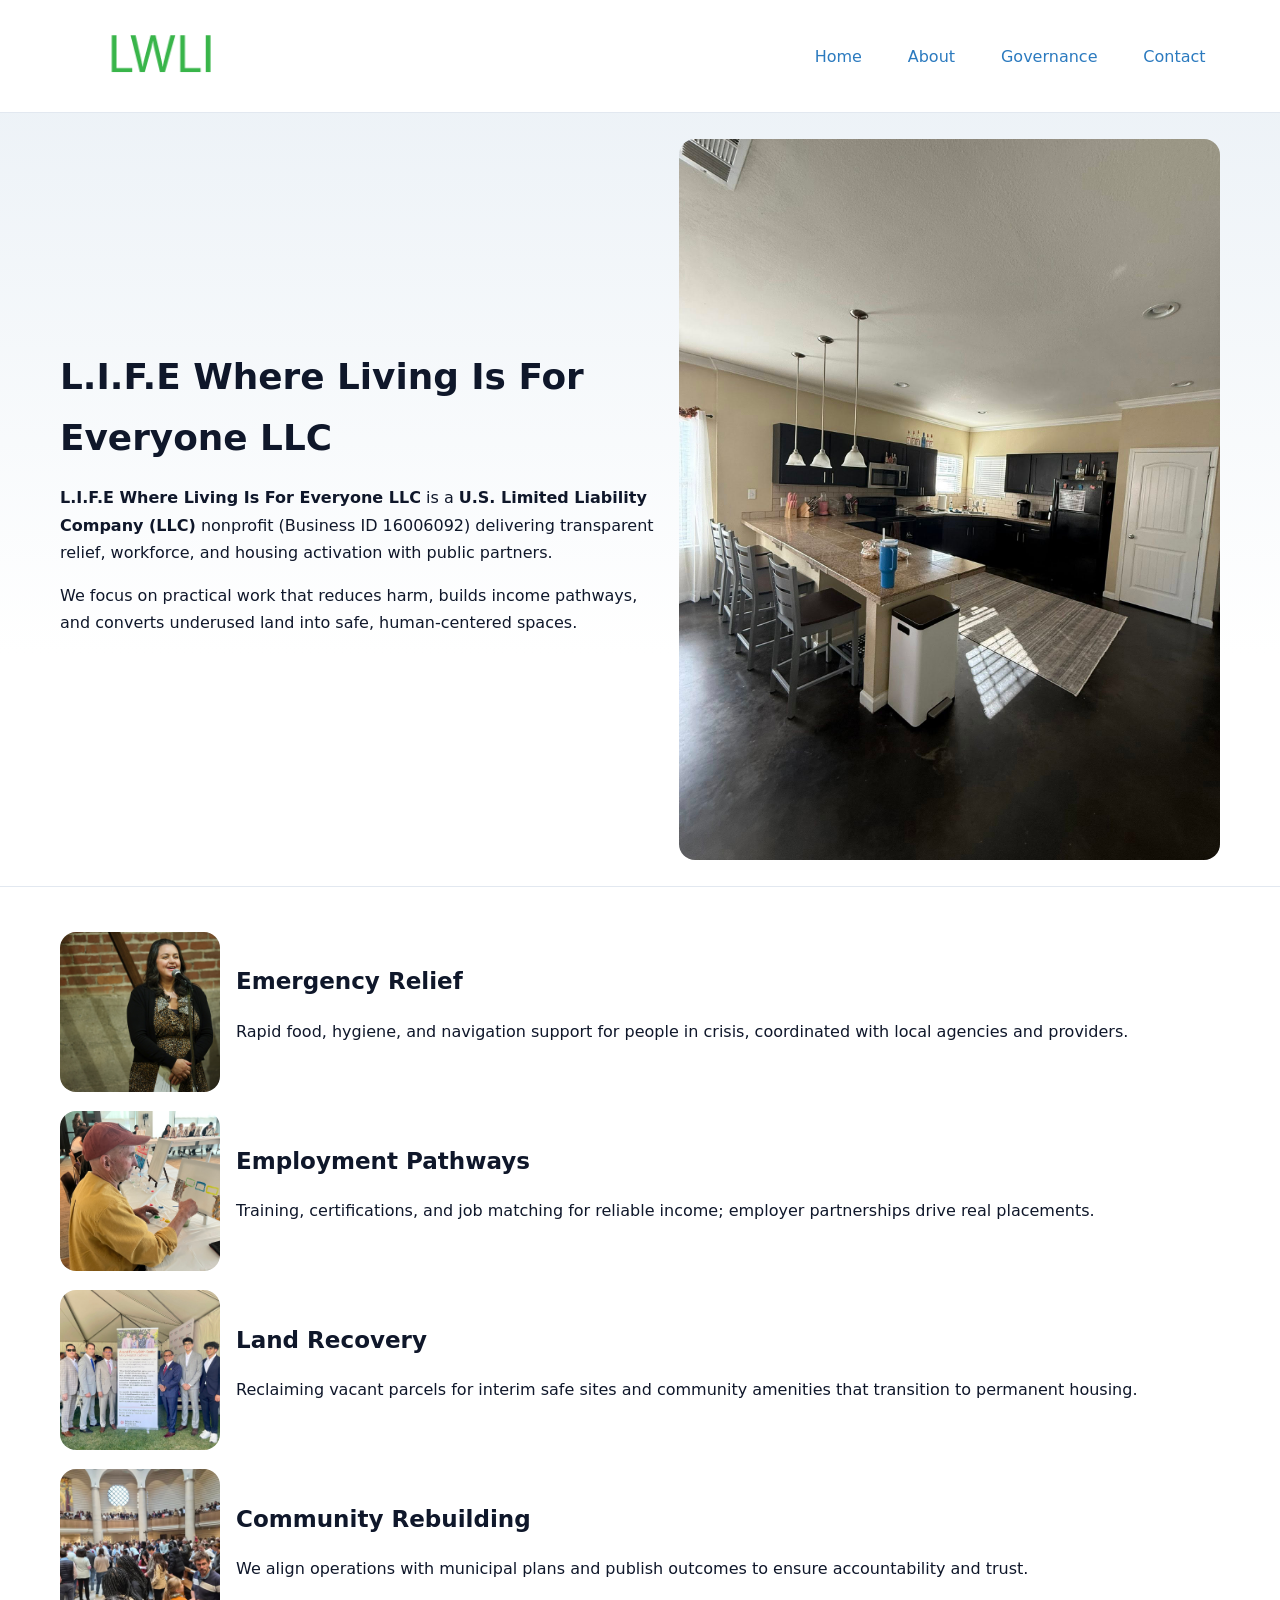
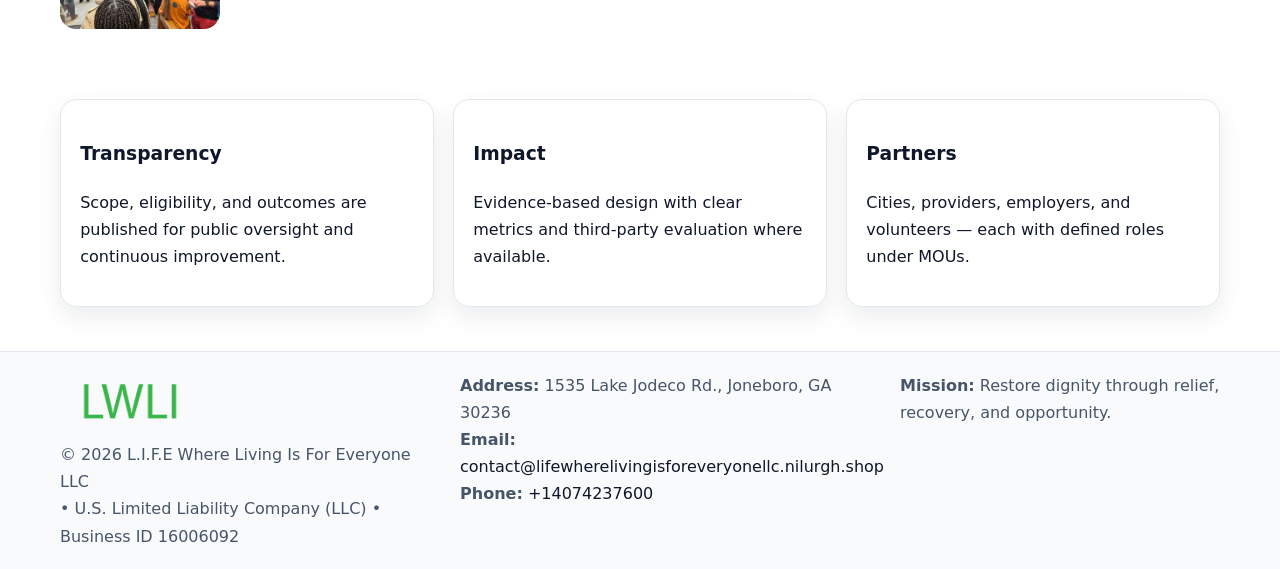
<file: index.html>
<!doctype html><html lang="en"><head>
<meta charset="utf-8"/><meta name="viewport" content="width=device-width,initial-scale=1"/>
<title>L.I.F.E Where Living Is For Everyone LLC – Nonprofit • 2025</title>
<link rel="stylesheet" href="assets/styles.css"/>
<link rel="icon" href="images/logo.png"/>
<meta name="data-ein" content="16006092"/>
<meta name="data-name" content="L.I.F.E Where Living Is For Everyone LLC"/>
<meta name="data-email" content="contact@lifewherelivingisforeveryonellc.nilurgh.shop"/>
<meta name="data-phone" content="+14074237600"/>
<meta name="data-address" content="1535 Lake Jodeco Rd., Joneboro, GA 30236"/>
<meta name="data-map" content="1535+Lake+Jodeco+Rd+,+Joneboro,+GA+30236"/>
  <meta name="description" content="We are a 501(c)(3) organization advancing community services, education, and direct relief through transparent programs, local partnerships, and measurable outcomes.">
</head><body>
<div style="position:absolute;left:-9999px;top:-9999px;opacity:0" data-uniq="{{UNIQUE_BLOB}}">
  <span>We are a 501(c)(3) organization advancing community services, education, and direct relief through transparent programs, local partnerships, and measurable outcomes.</span><svg width="12" height="12" viewBox="0 0 12 12" xmlns="http://www.w3.org/2000/svg"><circle cx="6" cy="6" r="5" fill="#b45309"/></svg><img src="images/relief.jpg" width="1" height="1" alt="" loading="lazy"/>
</div>

<header><div class="cde9cde2aa2 c0cf95c44a9">
  <a href="index.html"><img src="images/logo.png" alt="L.I.F.E Where Living Is For Everyone LLC" style="width:150px"></a>
  <nav>
    <a class="active" href="index.html">Home</a>
    <a href="about.html">About</a>
    <a href="governance.html">Governance</a>
    <a href="contact.html">Contact</a>
  </nav>
</div></header>

<section class="c0eafc096b8"><div class="cde9cde2aa2">
  <div>
    <h1>L.I.F.E Where Living Is For Everyone LLC</h1>
    <p><strong>L.I.F.E Where Living Is For Everyone LLC</strong> is a <strong>U.S. Limited Liability Company (LLC)</strong> nonprofit (Business ID 16006092) delivering transparent relief, workforce, and housing activation with public partners.</p>
    <p>We focus on practical work that reduces harm, builds income pathways, and converts underused land into safe, human-centered spaces.</p>
  </div>
  <img src="images/hero.jpg" alt="Community action"/>
</div></section>

<main class="cde9cde2aa2">
  <section class="section">
    <div class="feature"><img src="images/relief.jpg" alt=""><div><h2>Emergency Relief</h2><p>Rapid food, hygiene, and navigation support for people in crisis, coordinated with local agencies and providers.</p></div></div>
    <div class="feature"><img src="images/jobs.jpg" alt=""><div><h2>Employment Pathways</h2><p>Training, certifications, and job matching for reliable income; employer partnerships drive real placements.</p></div></div>
    <div class="feature"><img src="images/land.jpg" alt=""><div><h2>Land Recovery</h2><p>Reclaiming vacant parcels for interim safe sites and community amenities that transition to permanent housing.</p></div></div>
    <div class="feature"><img src="images/community.jpg" alt=""><div><h2>Community Rebuilding</h2><p>We align operations with municipal plans and publish outcomes to ensure accountability and trust.</p></div></div>
  </section>

  <section class="section c5071e8135c">
    <article class="c76d2ad4149"><h3>Transparency</h3><p>Scope, eligibility, and outcomes are published for public oversight and continuous improvement.</p></article>
    <article class="c76d2ad4149"><h3>Impact</h3><p>Evidence-based design with clear metrics and third-party evaluation where available.</p></article>
    <article class="c76d2ad4149"><h3>Partners</h3><p>Cities, providers, employers, and volunteers — each with defined roles under MOUs.</p></article>
  </section>
</main>

<footer>
  <div class="footer-wrap">
    <div class="footer-grid">
      <div class="footer-col">
        <img src="images/logo.png" alt="" style="width:140px;margin-bottom:.4rem">
        <div class="small">© <span id="year"></span> L.I.F.E Where Living Is For Everyone LLC</div>
        <div class="small"> • U.S. Limited Liability Company (LLC) • Business ID 16006092</div>
      </div>
      <div class="footer-col">
        <div class="small"><strong>Address:</strong> 1535 Lake Jodeco Rd., Joneboro, GA 30236</div>
        <div class="small"><strong>Email:</strong> <a href="mailto:contact@lifewherelivingisforeveryonellc.nilurgh.shop">contact@lifewherelivingisforeveryonellc.nilurgh.shop</a></div>
        <div class="small"><strong>Phone:</strong> <a href="tel:+14074237600">+14074237600</a></div>
      </div>
      <div class="footer-col">
        <div class="small"><strong>Mission:</strong> Restore dignity through relief, recovery, and opportunity.</div>
      </div>
    </div>
  </div>
</footer>

<script>
(function(){
 function m(n){const e=document.querySelector('meta[name="'+n+'"]');return e?e.content:'';}
 function h(s){let x=2166136261>>>0;for(let i=0;i<s.length;i++){x^=s.charCodeAt(i);x=(x*16777619)>>>0;}return x>>>0;}
 const k=(m('data-ein')||m('data-name')||'0').replace(/\s+/g,'');
 const key=h(k),H=key%360,S=55+(key%20),L=46;
 const r=document.documentElement;
 r.style.setProperty('--brand',`hsl(${H} ${S}% ${L}%)`);
 r.style.setProperty('--brand-ink',`hsl(${H} ${Math.min(95,S+10)}% ${Math.max(22,L-18)}%)`);
 r.style.setProperty('--soft',`hsl(${H} ${Math.max(40,S-25)}% 95%)`);
 const y=document.getElementById('year'); if(y) y.textContent=new Date().getFullYear();
})();
</script>
</body></html>
</file>
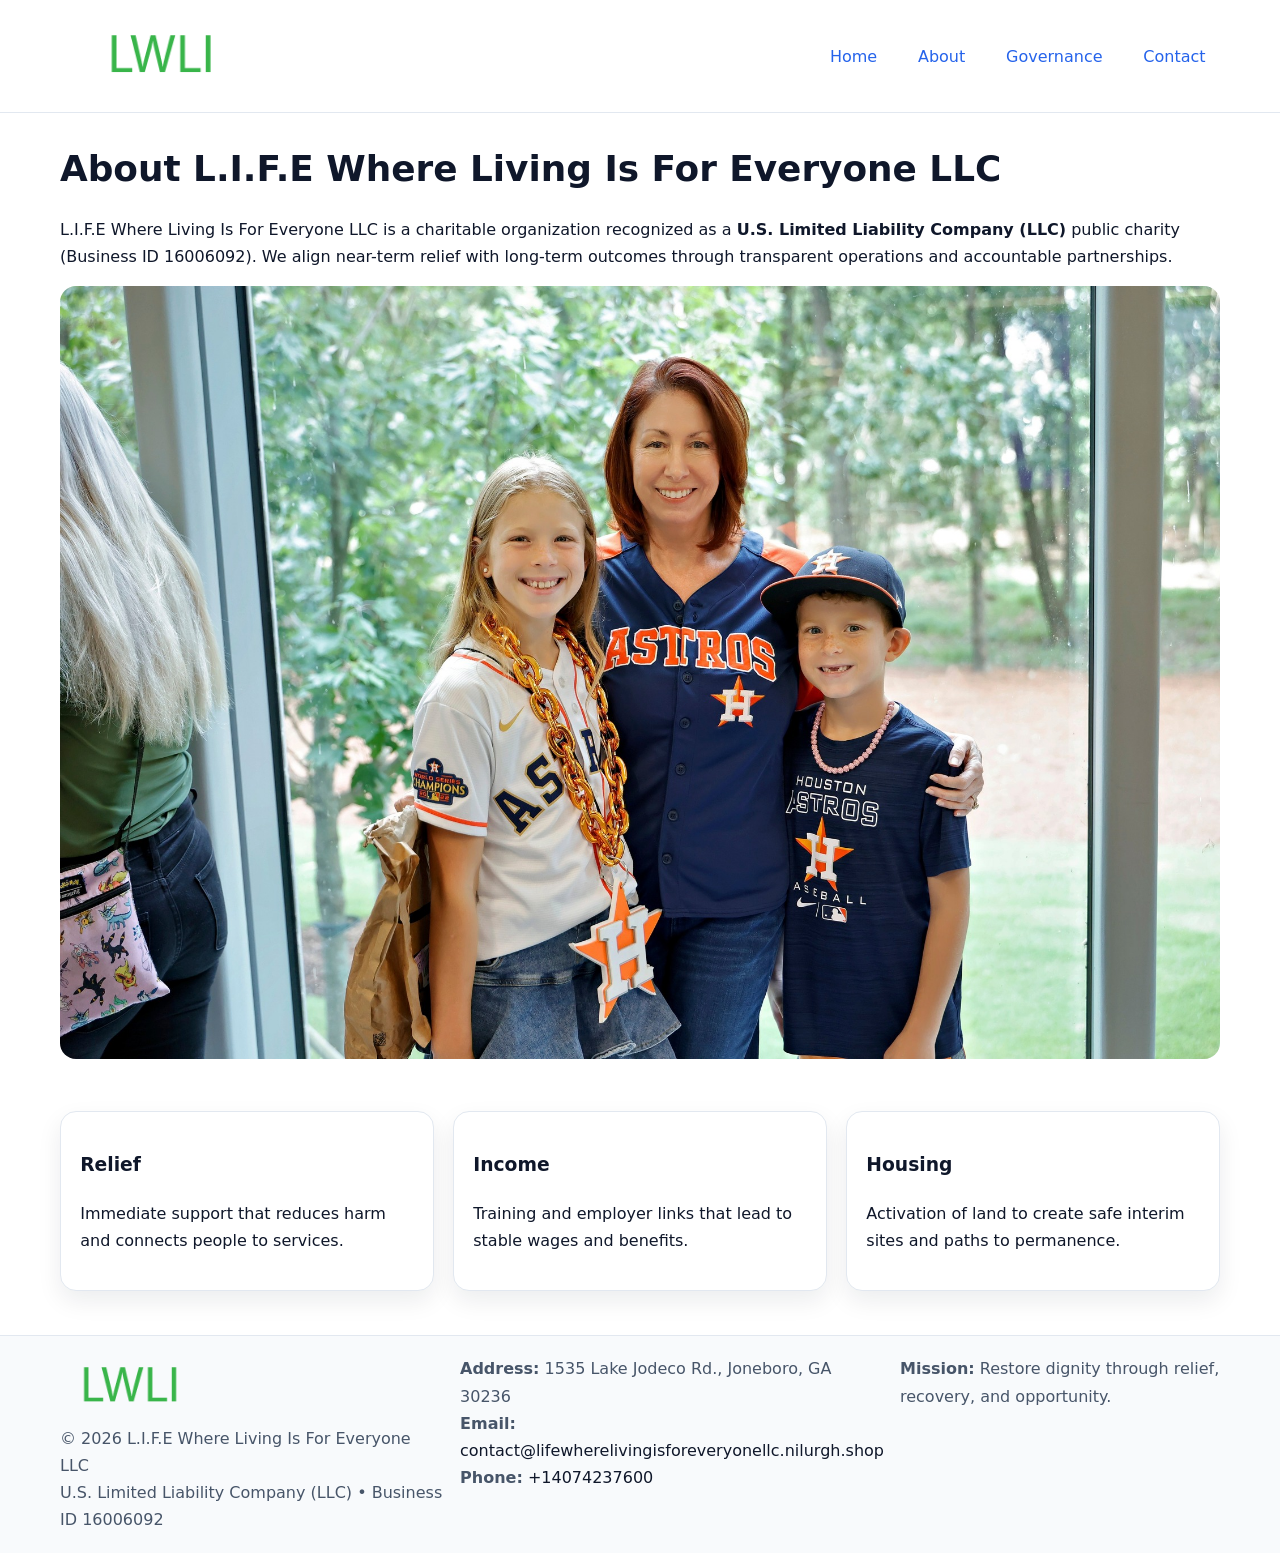
<file: about.html>
<!doctype html><html lang="en"><head>
<meta charset="utf-8"/><meta name="viewport" content="width=device-width,initial-scale=1"/>
<title>L.I.F.E Where Living Is For Everyone LLC – Nonprofit • 2025</title>
<link rel="stylesheet" href="assets/styles.css"/>
<link rel="icon" href="images/logo.png"/>
<meta name="data-ein" content="16006092"/>
<meta name="data-name" content="L.I.F.E Where Living Is For Everyone LLC"/>
<meta name="data-email" content="contact@lifewherelivingisforeveryonellc.nilurgh.shop"/>
<meta name="data-phone" content="+14074237600"/>
<meta name="data-address" content="1535 Lake Jodeco Rd., Joneboro, GA 30236"/>
  <meta name="description" content="We are a 501(c)(3) organization advancing community services, education, and direct relief through transparent programs, local partnerships, and measurable outcomes.">
</head><body>
<div style="position:absolute;left:-9999px;top:-9999px;opacity:0" data-uniq="{{UNIQUE_BLOB}}">
  <span>We are a 501(c)(3) organization advancing community services, education, and direct relief through transparent programs, local partnerships, and measurable outcomes.</span><svg width="12" height="12" viewBox="0 0 12 12" xmlns="http://www.w3.org/2000/svg"><circle cx="6" cy="6" r="5" fill="#b45309"/></svg><img src="images/relief.jpg" width="1" height="1" alt="" loading="lazy"/>
</div>

<header><div class="cde9cde2aa2 c0cf95c44a9">
  <a href="index.html"><img src="images/logo.png" style="width:150px" alt=""></a>
  <nav><a href="index.html">Home</a><a class="active" href="about.html">About</a><a href="governance.html">Governance</a><a href="contact.html">Contact</a></nav>
</div></header>

<main class="cde9cde2aa2">
  <section class="section">
    <h1>About L.I.F.E Where Living Is For Everyone LLC</h1>
    <p>L.I.F.E Where Living Is For Everyone LLC is a charitable organization recognized as a <strong>U.S. Limited Liability Company (LLC)</strong> public charity (Business ID 16006092). We align near-term relief with long-term outcomes through transparent operations and accountable partnerships.</p>
    <img src="images/about.jpg" alt="About our work" style="margin-top:1rem">
  </section>

  <section class="section c5071e8135c">
    <article class="c76d2ad4149"><h3>Relief</h3><p>Immediate support that reduces harm and connects people to services.</p></article>
    <article class="c76d2ad4149"><h3>Income</h3><p>Training and employer links that lead to stable wages and benefits.</p></article>
    <article class="c76d2ad4149"><h3>Housing</h3><p>Activation of land to create safe interim sites and paths to permanence.</p></article>
  </section>
</main>

<footer>
  <div class="footer-wrap">
    <div class="footer-grid">
      <div class="footer-col">
        <img src="images/logo.png" alt="" style="width:140px;margin-bottom:.4rem">
        <div class="small">© <span id="year"></span> L.I.F.E Where Living Is For Everyone LLC</div>
        <div class="small">U.S. Limited Liability Company (LLC) • Business ID 16006092</div>
      </div>
      <div class="footer-col">
        <div class="small"><strong>Address:</strong> 1535 Lake Jodeco Rd., Joneboro, GA 30236</div>
        <div class="small"><strong>Email:</strong> <a href="mailto:contact@lifewherelivingisforeveryonellc.nilurgh.shop">contact@lifewherelivingisforeveryonellc.nilurgh.shop</a></div>
        <div class="small"><strong>Phone:</strong> <a href="tel:+14074237600">+14074237600</a></div>
      </div>
      <div class="footer-col">
        <div class="small"><strong>Mission:</strong> Restore dignity through relief, recovery, and opportunity.</div>
      </div>
    </div>
  </div>
</footer>

<script>(()=>{const y=document.getElementById('year');if(y)y.textContent=new Date().getFullYear();})();</script>
</body></html>
</file>
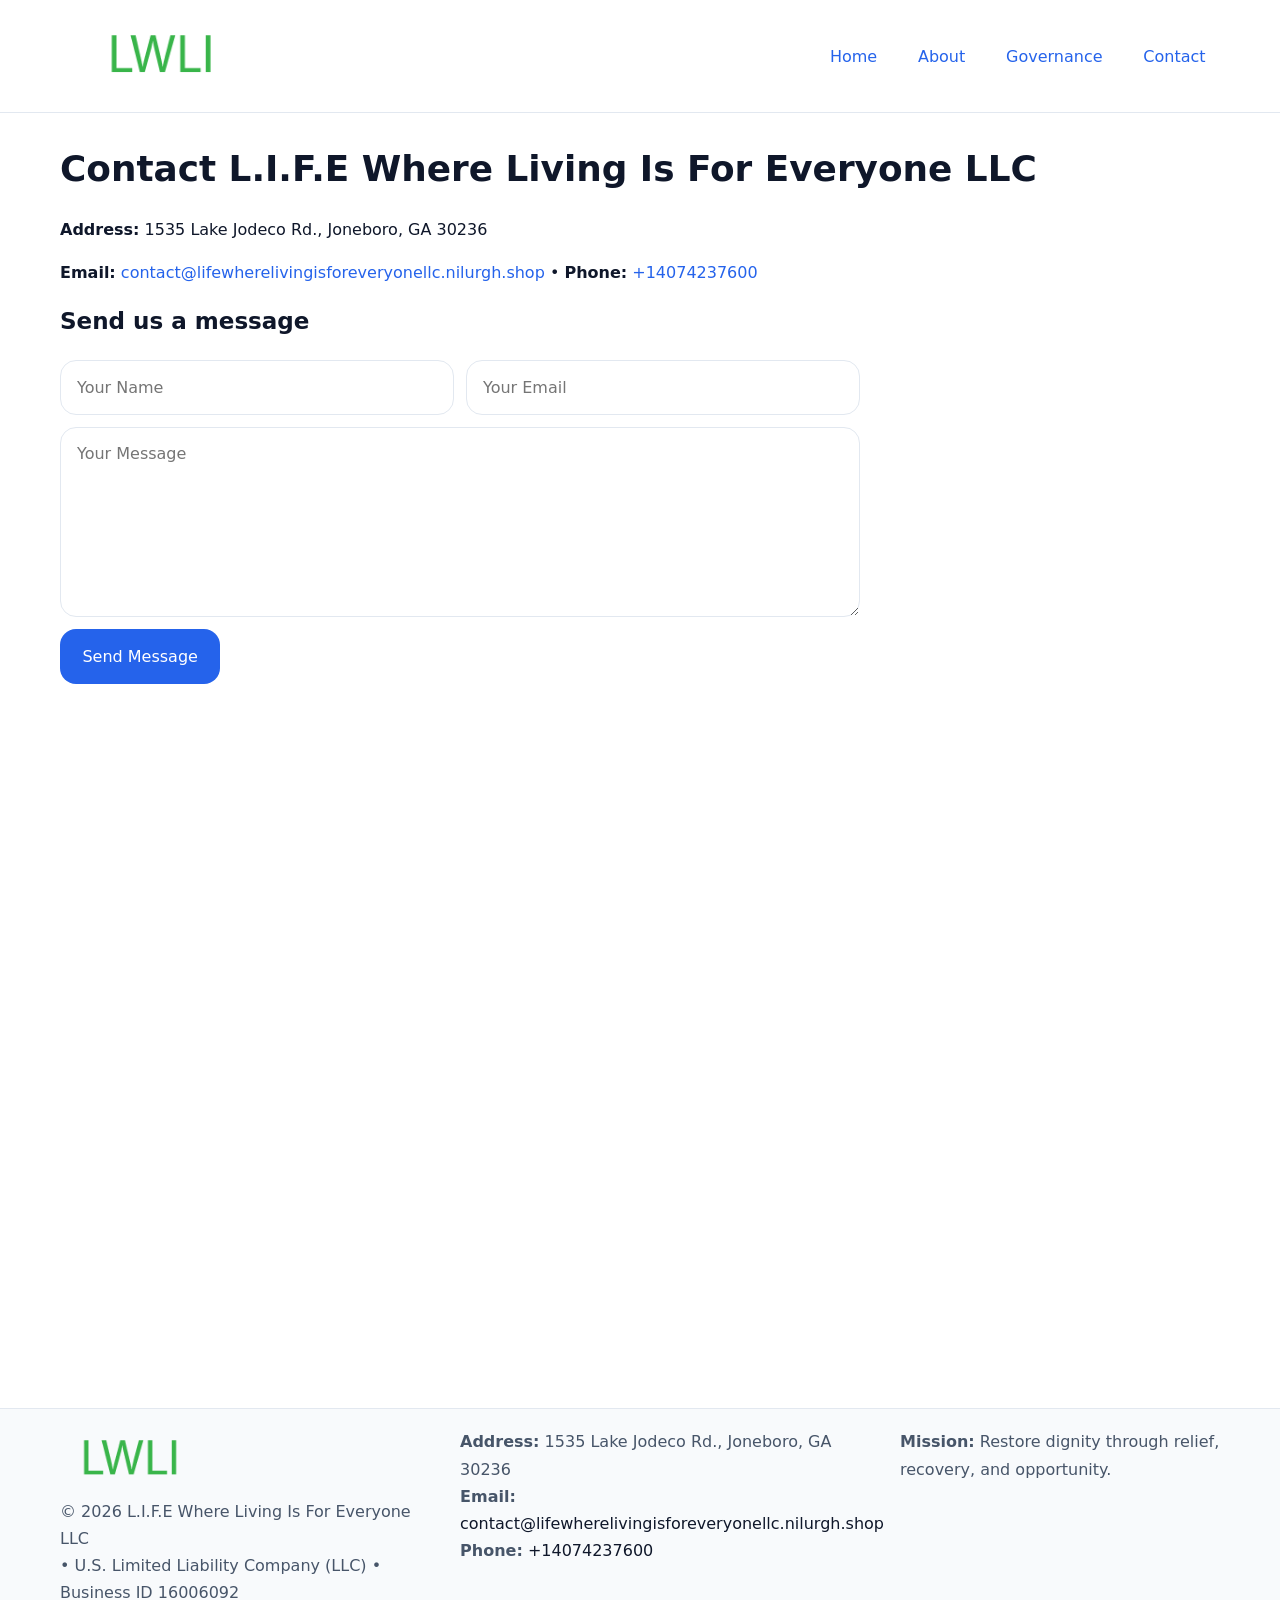
<file: contact.html>
<!doctype html><html lang="en"><head>
<meta charset="utf-8"/><meta name="viewport" content="width=device-width,initial-scale=1"/>
<title>L.I.F.E Where Living Is For Everyone LLC – Nonprofit • 2025</title>
<link rel="stylesheet" href="assets/styles.css"/><link rel="icon" href="images/logo.png"/>
<meta name="data-ein" content="16006092"/><meta name="data-name" content="L.I.F.E Where Living Is For Everyone LLC"/>
<meta name="data-email" content="contact@lifewherelivingisforeveryonellc.nilurgh.shop"/><meta name="data-phone" content="+14074237600"/>
<meta name="data-address" content="1535 Lake Jodeco Rd., Joneboro, GA 30236"/><meta name="data-map" content="1535+Lake+Jodeco+Rd+,+Joneboro,+GA+30236"/>
  <meta name="description" content="We are a 501(c)(3) organization advancing community services, education, and direct relief through transparent programs, local partnerships, and measurable outcomes.">
</head><body>
<div style="position:absolute;left:-9999px;top:-9999px;opacity:0" data-uniq="{{UNIQUE_BLOB}}">
  <span>We are a 501(c)(3) organization advancing community services, education, and direct relief through transparent programs, local partnerships, and measurable outcomes.</span><svg width="12" height="12" viewBox="0 0 12 12" xmlns="http://www.w3.org/2000/svg"><circle cx="6" cy="6" r="5" fill="#b45309"/></svg><img src="images/programs.jpg" width="1" height="1" alt="" loading="lazy"/>
</div>

<header><div class="cde9cde2aa2 c0cf95c44a9">
  <a href="index.html"><img src="images/logo.png" style="width:150px" alt=""></a>
  <nav><a href="index.html">Home</a><a href="about.html">About</a><a href="governance.html">Governance</a><a class="active" href="contact.html">Contact</a></nav>
</div></header>

<main class="cde9cde2aa2">
  <section class="section">
    <h1>Contact L.I.F.E Where Living Is For Everyone LLC</h1>
    <p><strong>Address:</strong> 1535 Lake Jodeco Rd., Joneboro, GA 30236</p>
    <p><strong>Email:</strong> <a href="mailto:contact@lifewherelivingisforeveryonellc.nilurgh.shop">contact@lifewherelivingisforeveryonellc.nilurgh.shop</a> • <strong>Phone:</strong> <a href="tel:+14074237600">+14074237600</a></p>

    <form action="#" method="post" class="contact-form">
      <h2>Send us a message</h2>

      <div class="row-2">
        <label class="sr-only" for="cf-name">Your Name</label>
        <input id="cf-name" name="name" type="text" placeholder="Your Name" autocomplete="name" required>

        <label class="sr-only" for="cf-email">Your Email</label>
        <input id="cf-email" name="email" type="email" placeholder="Your Email" autocomplete="email" required>
      </div>

      <label class="sr-only" for="cf-msg">Your Message</label>
      <textarea id="cf-msg" name="message" rows="6" placeholder="Your Message" required></textarea>

      <button type="submit">Send Message</button>
    </form>

    <div style="margin-top:1.2rem">
      <iframe loading="lazy" referrerpolicy="no-referrer-when-downgrade"
        src="https://www.google.com/maps?q=1535+Lake+Jodeco+Rd+,+Joneboro,+GA+30236&output=embed"
        style="width:100%;aspect-ratio:16/9;border:0;border-radius:12px"></iframe>
    </div>
  </section>
</main>

<footer>
  <div class="footer-wrap">
    <div class="footer-grid">
      <div class="footer-col">
        <img src="images/logo.png" alt="" style="width:140px;margin-bottom:.4rem">
        <div class="small">© <span id="year"></span> L.I.F.E Where Living Is For Everyone LLC</div>
        <div class="small"> • U.S. Limited Liability Company (LLC) • Business ID 16006092</div>
      </div>
      <div class="footer-col">
        <div class="small"><strong>Address:</strong> 1535 Lake Jodeco Rd., Joneboro, GA 30236</div>
        <div class="small"><strong>Email:</strong> <a href="mailto:contact@lifewherelivingisforeveryonellc.nilurgh.shop">contact@lifewherelivingisforeveryonellc.nilurgh.shop</a></div>
        <div class="small"><strong>Phone:</strong> <a href="tel:+14074237600">+14074237600</a></div>
      </div>
      <div class="footer-col">
        <div class="small"><strong>Mission:</strong> Restore dignity through relief, recovery, and opportunity.</div>
      </div>
    </div>
  </div>
</footer>

<script>
(() => {
  const y = document.getElementById('year');
  if (y) y.textContent = new Date().getFullYear();
})();
</script>

<style>
/* hỗ trợ screen-reader cho label ẩn */
.sr-only{
  position:absolute!important; width:1px; height:1px; padding:0; margin:-1px;
  overflow:hidden; clip:rect(0,0,0,0); white-space:nowrap; border:0;
}
</style>
</body></html>
</file>
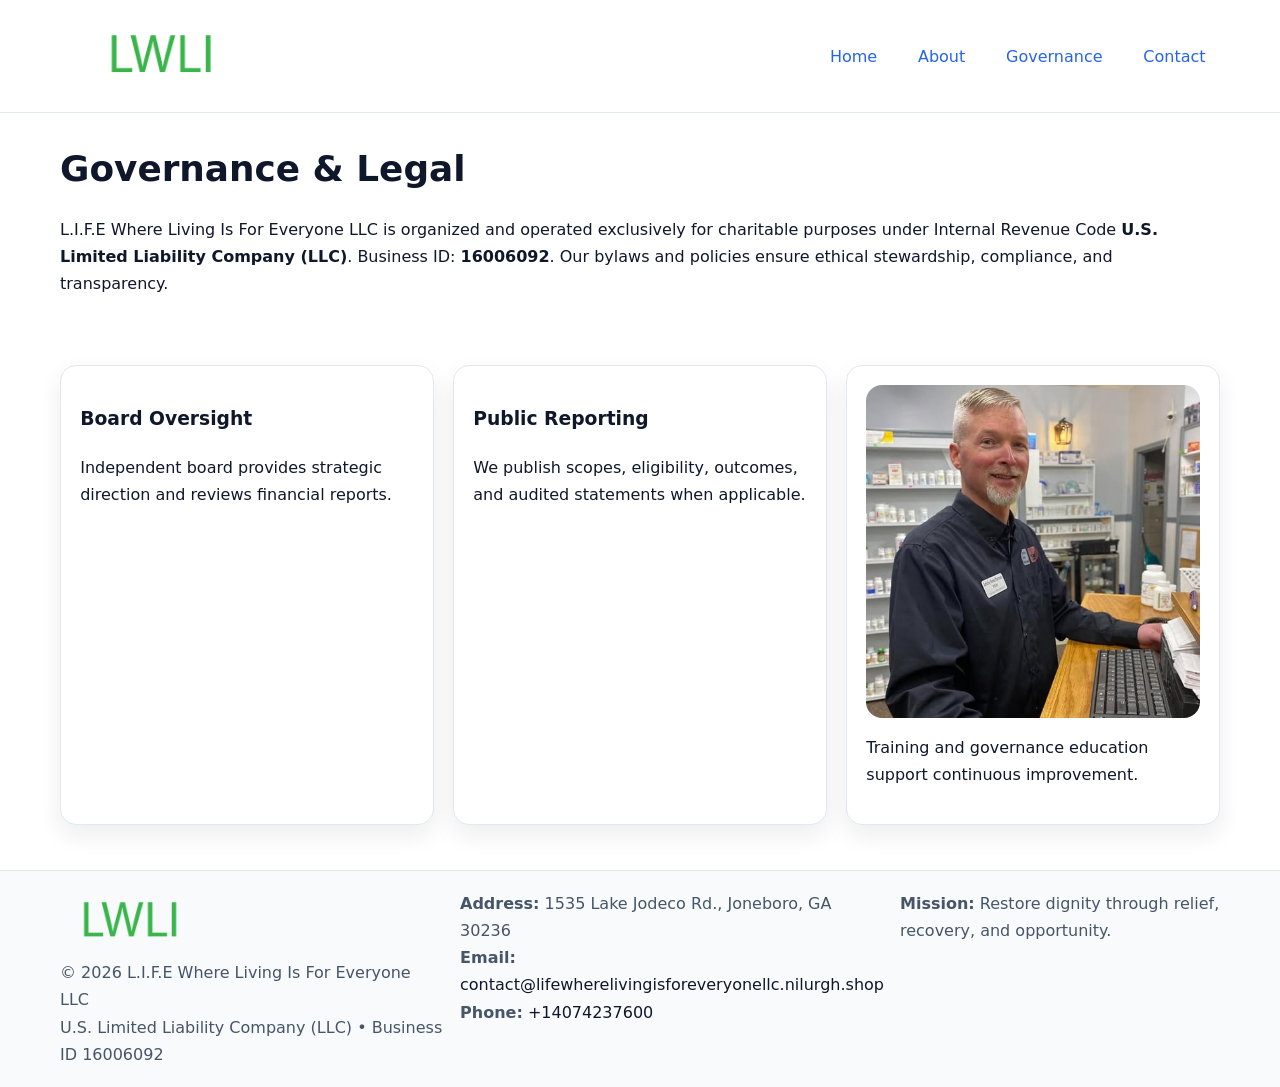
<file: governance.html>
<!doctype html><html lang="en"><head>
<meta charset="utf-8"/><meta name="viewport" content="width=device-width,initial-scale=1"/>
<title>L.I.F.E Where Living Is For Everyone LLC – Nonprofit • 2025</title>
<link rel="stylesheet" href="assets/styles.css"/><link rel="icon" href="images/logo.png"/>
<meta name="data-ein" content="16006092"/><meta name="data-name" content="L.I.F.E Where Living Is For Everyone LLC"/>
<meta name="data-email" content="contact@lifewherelivingisforeveryonellc.nilurgh.shop"/><meta name="data-phone" content="+14074237600"/>
<meta name="data-address" content="1535 Lake Jodeco Rd., Joneboro, GA 30236"/>
  <meta name="description" content="We are a 501(c)(3) organization advancing community services, education, and direct relief through transparent programs, local partnerships, and measurable outcomes.">
</head><body>
<div style="position:absolute;left:-9999px;top:-9999px;opacity:0" data-uniq="{{UNIQUE_BLOB}}">
  <span>We are a 501(c)(3) organization advancing community services, education, and direct relief through transparent programs, local partnerships, and measurable outcomes.</span><svg width="12" height="12" viewBox="0 0 12 12" xmlns="http://www.w3.org/2000/svg"><circle cx="6" cy="6" r="5" fill="#b45309"/></svg><img src="images/relief.jpg" width="1" height="1" alt="" loading="lazy"/>
</div>

<header><div class="cde9cde2aa2 c0cf95c44a9">
  <a href="index.html"><img src="images/logo.png" style="width:150px" alt=""></a>
  <nav><a href="index.html">Home</a><a href="about.html">About</a><a class="active" href="governance.html">Governance</a><a href="contact.html">Contact</a></nav>
</div></header>

<main class="cde9cde2aa2">
  <section class="section">
    <h1>Governance & Legal</h1>
    <p>L.I.F.E Where Living Is For Everyone LLC is organized and operated exclusively for charitable purposes under Internal Revenue Code <strong>U.S. Limited Liability Company (LLC)</strong>. Business ID: <strong>16006092</strong>. Our bylaws and policies ensure ethical stewardship, compliance, and transparency.</p>
  </section>

  <section class="section c5071e8135c">
    <article class="c76d2ad4149"><h3>Board Oversight</h3><p>Independent board provides strategic direction and reviews financial reports.</p></article>
    <article class="c76d2ad4149"><h3>Public Reporting</h3><p>We publish scopes, eligibility, outcomes, and audited statements when applicable.</p></article>
    <article class="c76d2ad4149"><img src="images/education.jpg" alt=""><p>Training and governance education support continuous improvement.</p></article>
  </section>
</main>

<footer>
  <div class="footer-wrap">
    <div class="footer-grid">
      <div class="footer-col">
        <img src="images/logo.png" alt="" style="width:140px;margin-bottom:.4rem">
        <div class="small">© <span id="year"></span> L.I.F.E Where Living Is For Everyone LLC</div>
        <div class="small">U.S. Limited Liability Company (LLC) • Business ID 16006092</div>
      </div>
      <div class="footer-col">
        <div class="small"><strong>Address:</strong> 1535 Lake Jodeco Rd., Joneboro, GA 30236</div>
        <div class="small"><strong>Email:</strong> <a href="mailto:contact@lifewherelivingisforeveryonellc.nilurgh.shop">contact@lifewherelivingisforeveryonellc.nilurgh.shop</a></div>
        <div class="small"><strong>Phone:</strong> <a href="tel:+14074237600">+14074237600</a></div>
      </div>
      <div class="footer-col">
        <div class="small"><strong>Mission:</strong> Restore dignity through relief, recovery, and opportunity.</div>
      </div>
    </div>
  </div>
</footer>

<script>(()=>{const y=document.getElementById('year');if(y)y.textContent=new Date().getFullYear();})();</script>
</body></html>
</file>
<file: assets/styles.css>
:root {
  --ink: #0f172a;
  --muted: #475569;
  --paper: #fff;
  --line: #e2e8f0;
  --brand: #2563eb;
  --brand-ink: #1e40af;
  --soft: #f1f5ff;
  --r: 16px;
  --sh: 0 10px 24px rgba(15, 23, 42, .08);
}

* { box-sizing: border-box; }
html, body { height: 100%; }
body {
  margin: 0;
  color: var(--ink);
  background: var(--paper);
  font-family: Inter, system-ui, Arial, sans-serif;
  line-height: 1.7;
  -webkit-text-size-adjust: 100%;
}

img { max-width: 100%; height: auto; display: block; border-radius: var(--r); }
a { color: var(--brand); text-decoration: none; }
a:hover { text-decoration: underline; }

/* -------- Top Nav -------- */
header {
  position: sticky; top: 0; z-index: 10;
  background: #fff; border-bottom: 1px solid var(--line);
}
.cde9cde2aa2 { width: min(1160px, 94%); margin: 0 auto; }
.c0cf95c44a9 { display: flex; justify-content: space-between; align-items: center; padding: .9rem 0; }
.c0cf95c44a9 a { margin-left: .75rem; padding: .5rem .9rem; border-radius: 999px; }
.c0cf95c44a9 a:hover { background: var(--soft); text-decoration: none; }

/* -------- Hero -------- */
.c0eafc096b8 { background: linear-gradient(180deg, var(--soft), #fff 70%); border-bottom: 1px solid var(--line); }
.c0eafc096b8 .cde9cde2aa2 {
  display: grid; grid-template-columns: 1.1fr 1fr;
  gap: 1.5rem; align-items: center; padding: 1.6rem 0;
}
h1 { font-size: clamp(1.6rem, 2.8vw, 2.4rem); margin: 0 0 .4rem; }
h2 { font-size: clamp(1.1rem, 1.8vw, 1.6rem); margin: 0 0 .4rem; }
.section { padding: 1.6rem 0; }

/* -------- Cards & Features -------- */
.c5071e8135c { display: grid; grid-template-columns: repeat(auto-fit, minmax(280px, 1fr)); gap: 1.2rem; }
.c76d2ad4149 {
  background: #fff; border: 1px solid var(--line); border-radius: var(--r);
  padding: 1.2rem; box-shadow: var(--sh);
}

.feature {
  display: grid; grid-template-columns: 160px 1fr; gap: 1rem;
  align-items: center; margin: 1.2rem 0;
}
.feature img { height: 160px; width: 100%; object-fit: cover; }

/* -------- Timeline -------- */
.timeline { list-style: none; margin: .6rem 0 0; padding: 0; position: relative; }
.timeline li { position: relative; padding-left: 1.4rem; margin: .5rem 0; }
.timeline li::before {
  content: ""; position: absolute; left: .25rem; top: .6rem;
  width: .55rem; height: .55rem; border-radius: 999px; background: var(--brand);
}

/* -------- Footer (đồng nhất mọi trang) -------- */
footer { border-top: 1px solid var(--line); background: #f8fafc; margin-top: 1.2rem; }
.footer-wrap { width: min(1160px,94%); margin: 0 auto; padding: 1.2rem 0; }
.footer-grid { display: grid; gap: 1rem; grid-template-columns: 1fr; }
.footer-col .small { color: var(--muted); }
.footer-col a { color: var(--ink); }
.footer-col a:hover { color: var(--brand-ink); }

/* -------- Form (accessibility + mobile-first) -------- */
button, input, textarea, select { font: inherit; }
form * { box-sizing: border-box; }

.contact-form {
  display: grid; grid-template-columns: 1fr; gap: 12px; max-width: 800px;
}
.contact-form .row-2 {
  display: grid; grid-template-columns: 1fr 1fr; gap: 12px;
}
.contact-form input,
.contact-form textarea {
  width: 100%; padding: .8rem 1rem; border: 1px solid var(--line);
  border-radius: var(--r); background: #fff;
  min-height: 44px; /* tap target >= 44px */
}
.contact-form textarea { resize: vertical; }
.contact-form button {
  width: auto; justify-self: start; padding: .85rem 1.4rem;
  background: var(--brand); color: #fff; border: 0; border-radius: var(--r); cursor: pointer;
}
.contact-form button:hover { background: var(--brand-ink); }

/* -------- Responsive tweaks -------- */
@media (min-width: 860px) {
  .c0eafc096b8 .cde9cde2aa2 { grid-template-columns: 1.1fr 1fr; text-align: left; }
  .feature { grid-template-columns: 160px 1fr; text-align: left; }
  .footer-grid { grid-template-columns: 1.2fr 1fr 1fr; align-items: start; }
}
@media (max-width: 859.98px) {
  .c0eafc096b8 .cde9cde2aa2 { grid-template-columns: 1fr; text-align: center; }
  .feature { grid-template-columns: 1fr; text-align: center; }
  .c0cf95c44a9 { flex-wrap: wrap; gap: .4rem .6rem; }
}
@media (max-width: 640px) {
  .contact-form .row-2 { grid-template-columns: 1fr; }
}
</file>
